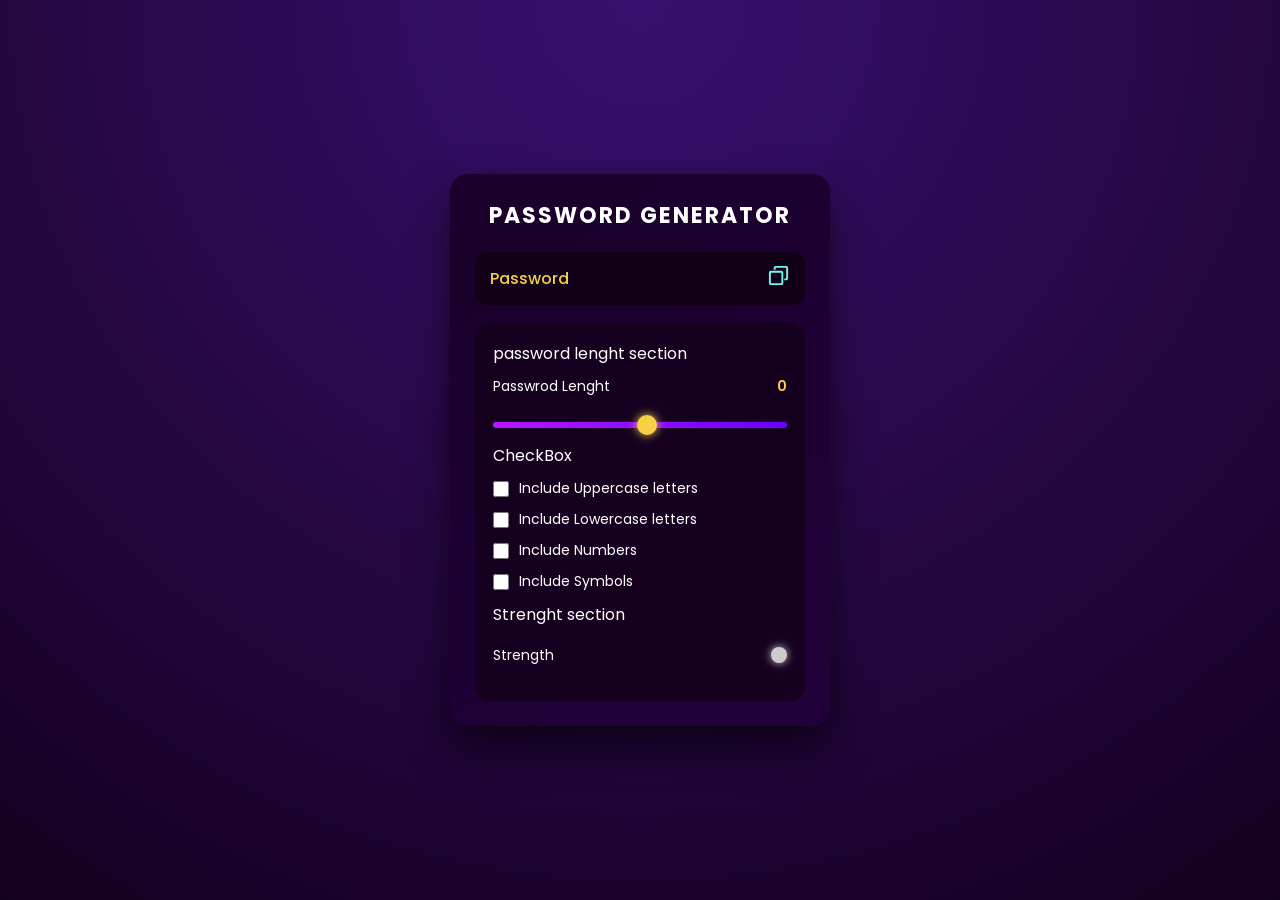
<file: index.html>
<!DOCTYPE html>
<html lang="en">
<head>
    <meta charset="UTF-8">
    <meta name="viewport" content="width=device-width, initial-scale=1.0">
    <title>CodeHelp</title>
    <link rel="stylesheet" href="style.css">
</head>
<body>
    <div class="container">
        
            <h1>PASSWORD GENERATOR</h1>

            <div class="display-container">
                <input readonly placeholder="Password" class="display" data-passwordDisplay>
                
                <button data-copy>
                    <span data-copyMsg></span>
                     <img src="./assets/copy.svg" alt="copy" width="23" height="23">
                </button>
            </div>

            <div class="input-container">

                password lenght section
                <div>
                    <p>Passwrod Lenght</p> 
                    <p data-lenghtNumber>0</p>
                </div>

                <input type="range" min="1" max="20" step="1" class="slider" data-lenghtSlider>

                 CheckBox
                <div>
                    <input type="checkbox" id="uppercase">
                    <label for="uppercase">Include Uppercase letters</label>        
                </div>

                <div>
                    <input type="checkbox" id="lowercase">
                    <label for="lowercase">Include Lowercase letters</label>        
                </div>

                <div>
                    <input type="checkbox" id="numbers">
                    <label for="uppercase">Include Numbers </label>        
                </div>

                <div>
                    <input type="checkbox" id="symbols">
                    <label for="symbols">Include Symbols </label>        
                </div>

                 Strenght section
                <div class="strength-container">
                    <p>Strength</p>
                    <div data-indicator></div>
                </div>

                <!-- generatre Password
                <button class="generateButton">GENERATE PASSWORD</button>

            </div>
    </div>


    <script src="script.js"></script> 
</body>
</html>
</file>
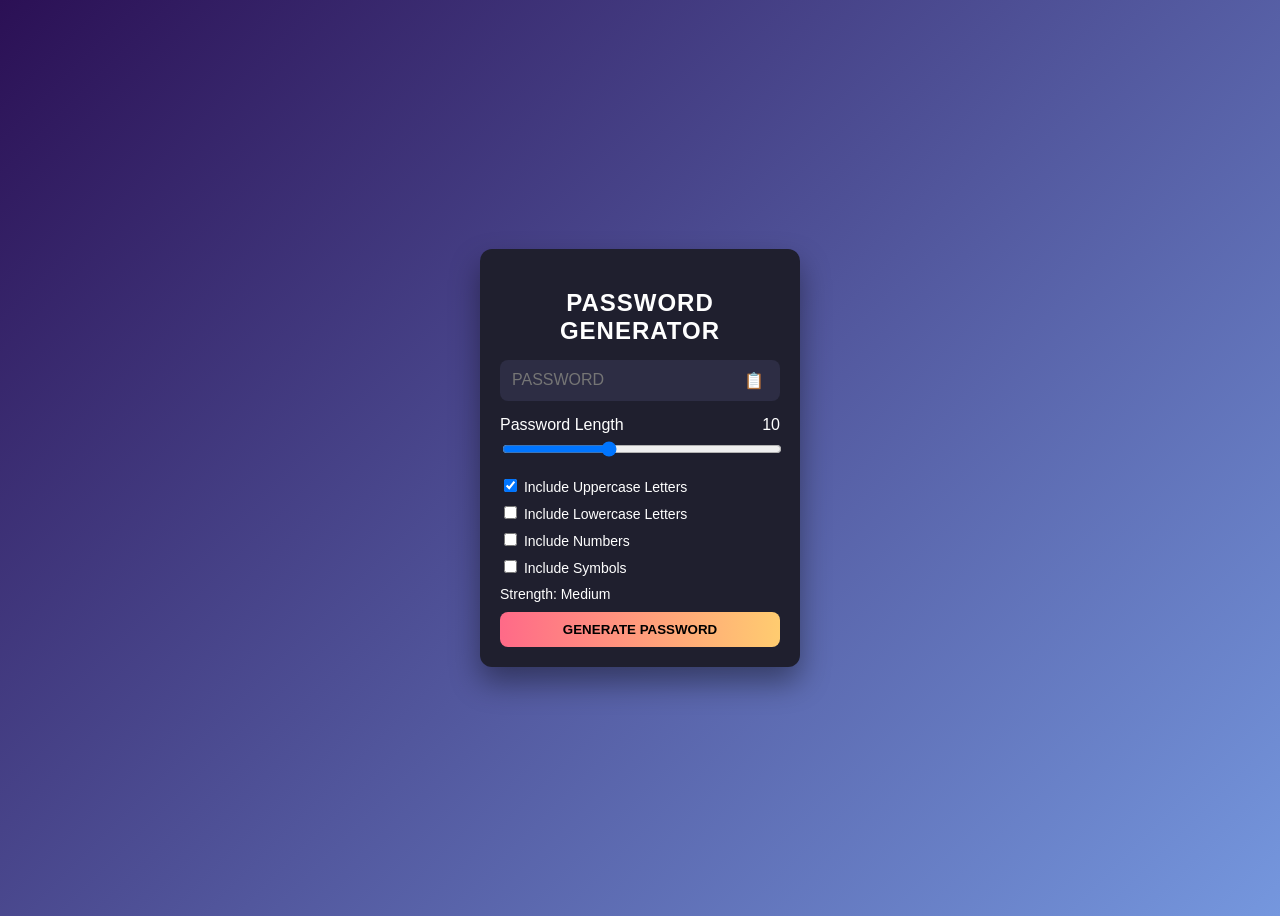
<file: index2.html>
<!DOCTYPE html>
<html lang="en">
<head>
<meta charset="UTF-8">
<title>Password Generator</title>
<style>
    * {
        box-sizing: border-box;
        font-family: Arial, sans-serif;
    }

    body {
        min-height: 100vh;
        display: flex;
        justify-content: center;
        align-items: center;
        background: linear-gradient(135deg, #2b1055, #7597de);
    }

    .card {
        background: #1f1f2e;
        width: 320px;
        padding: 20px;
        border-radius: 12px;
        box-shadow: 0 15px 30px rgba(0,0,0,0.4);
        color: #fff;
    }

    .card h2 {
        text-align: center;
        margin-bottom: 15px;
        letter-spacing: 1px;
    }

    .password-box {
        display: flex;
        align-items: center;
        justify-content: space-between;
        background: #2d2d44;
        padding: 10px;
        border-radius: 8px;
        margin-bottom: 15px;
    }

    .password-box input {
        width: 85%;
        background: transparent;
        border: none;
        outline: none;
        color: #ffcc70;
        font-size: 16px;
    }

    .password-box button {
        background: none;
        border: none;
        color: #7dff7d;
        cursor: pointer;
        font-size: 16px;
    }

    .length-box {
        margin-bottom: 15px;
    }

    .length-box label {
        display: flex;
        justify-content: space-between;
        margin-bottom: 5px;
    }

    input[type="range"] {
        width: 100%;
    }

    .options label {
        display: block;
        margin: 8px 0;
        font-size: 14px;
    }

    .strength {
        margin: 10px 0;
        font-size: 14px;
    }

    .generate-btn {
        width: 100%;
        padding: 10px;
        background: linear-gradient(90deg, #ff6a88, #ffcc70);
        border: none;
        border-radius: 8px;
        font-weight: bold;
        cursor: pointer;
    }
</style>
</head>
<body>

<div class="card">
    <h2>PASSWORD GENERATOR</h2>

    <div class="password-box">
        <input type="text" id="password" readonly placeholder="PASSWORD">
        <button onclick="copyPassword()">📋</button>
    </div>

    <div class="length-box">
        <label>
            <span>Password Length</span>
            <span id="lenVal">10</span>
        </label>
        <input type="range" min="4" max="20" value="10" id="length">
    </div>

    <div class="options">
        <label><input type="checkbox" id="upper" checked> Include Uppercase Letters</label>
        <label><input type="checkbox" id="lower"> Include Lowercase Letters</label>
        <label><input type="checkbox" id="number"> Include Numbers</label>
        <label><input type="checkbox" id="symbol"> Include Symbols</label>
    </div>

    <div class="strength" id="strength">Strength: Medium</div>

    <button class="generate-btn" onclick="generatePassword()">GENERATE PASSWORD</button>
</div>

<script>
    const lengthSlider = document.getElementById("length");
    const lenVal = document.getElementById("lenVal");
    const passwordField = document.getElementById("password");
    const strengthText = document.getElementById("strength");

    lengthSlider.oninput = () => {
        lenVal.textContent = lengthSlider.value;
    };

    function generatePassword() {
        let chars = "";
        const upper = "ABCDEFGHIJKLMNOPQRSTUVWXYZ";
        const lower = "abcdefghijklmnopqrstuvwxyz";
        const number = "0123456789";
        const symbol = "!@#$%^&*()_+";

        if (document.getElementById("upper").checked) chars += upper;
        if (document.getElementById("lower").checked) chars += lower;
        if (document.getElementById("number").checked) chars += number;
        if (document.getElementById("symbol").checked) chars += symbol;

        if (chars === "") {
            alert("Select at least one option!");
            return;
        }

        let password = "";
        for (let i = 0; i < lengthSlider.value; i++) {
            password += chars.charAt(Math.floor(Math.random() * chars.length));
        }

        passwordField.value = password;
        checkStrength();
    }

    function checkStrength() {
        let strength = 0;
        document.querySelectorAll(".options input").forEach(cb => {
            if (cb.checked) strength++;
        });

        if (lengthSlider.value >= 12 && strength >= 3)
            strengthText.textContent = "Strength: Strong";
        else if (strength >= 2)
            strengthText.textContent = "Strength: Medium";
        else
            strengthText.textContent = "Strength: Weak";
    }

    function copyPassword() {
        navigator.clipboard.writeText(passwordField.value);
        alert("Password copied!");
    }
</script>

</body>
</html>
</file>
<file: style.css>
/* Google Font */
@import url('https://fonts.googleapis.com/css2?family=Poppins:wght@300;400;500;600&display=swap');

* {
    margin: 0;
    padding: 0;
    box-sizing: border-box;
    font-family: 'Poppins', sans-serif;
}

body {
    min-height: 100vh;
    background: radial-gradient(circle at top, #3a0f6f, #14001f);
    display: flex;
    align-items: center;
    justify-content: center;
    color: #fff;
}

/* Main Card */
.container {
    width: 380px;
    background: linear-gradient(145deg, #1a002a, #22003a);
    padding: 25px;
    border-radius: 18px;
    box-shadow: 0 20px 40px rgba(0,0,0,0.6);
}

.container h1 {
    text-align: center;
    font-size: 22px;
    letter-spacing: 2px;
    margin-bottom: 20px;
}

/* Password Display */
.display-container {
    background: #120018;
    border-radius: 12px;
    padding: 12px 15px;
    display: flex;
    justify-content: space-between;
    align-items: center;
    margin-bottom: 18px;
}

[data-copyMsg] {
  opacity: 0;
  transform: scale(0);
  transition: 0.3s;
}

[data-copyMsg].active {
  opacity: 1;
  transform: scale(1);
}


.display {
    background: transparent;
    border: none;
    outline: none;
    color: #f7d046;
    font-size: 16px;
    width: 100%;
}

.display::placeholder {
    color: #f7d046;
    font-weight: 500;
}

.display-container button {
    background: none;
    border: none;
    cursor: pointer;
}

/* Input Section */
.input-container {
    background: #160020;
    padding: 18px;
    border-radius: 15px;
}

/* Length Row */
.input-container > div:first-child {
    display: flex;
    justify-content: space-between;
    align-items: center;
    margin-bottom: 10px;
}

.input-container p {
    font-size: 14px;
}

[data-lenghtNumber] {
    color: #f7d046;
    font-weight: 600;
}

/* Slider */
.slider {
    width: 100%;
    margin: 15px 0;
    appearance: none;
    height: 6px;
    border-radius: 10px;
    background: linear-gradient(90deg, #b517ff, #6a00ff);
    outline: none;
}

.slider::-webkit-slider-thumb {
    appearance: none;
    width: 20px;
    height: 20px;
    background: #f7d046;
    border-radius: 50%;
    cursor: pointer;
    box-shadow: 0 0 10px #f7d046;
}

/* Checkboxes */
.input-container div input[type="checkbox"] {
    accent-color: #00ffe0;
    width: 16px;
    height: 16px;
}

.input-container div {
    display: flex;
    align-items: center;
    gap: 10px;
    margin: 10px 0;
}

.input-container label {
    font-size: 14px;
}

/* Strength */
.strength-container {
    display: flex;
    justify-content: space-between;
    align-items: center;
    margin: 15px 0;
}

[data-indicator] {
    width: 16px;
    height: 16px;
    border-radius: 50%;
    background: #ccc;
    box-shadow: 0 0 8px #ccc;
}

/* Generate Button */
.generateButton {
    width: 100%;
    padding: 14px;
    margin-top: 10px;
    background: linear-gradient(90deg, #b517ff, #ffcc00);
    border: none;
    border-radius: 12px;
    font-size: 16px;
    font-weight: 600;
    cursor: pointer;
    color: #000;
    box-shadow: 0 8px 0 #d4a300;
    transition: all 0.2s ease;
}

.generateButton:active {
    transform: translateY(4px);
    box-shadow: 0 4px 0 #d4a300;
}
</file>
